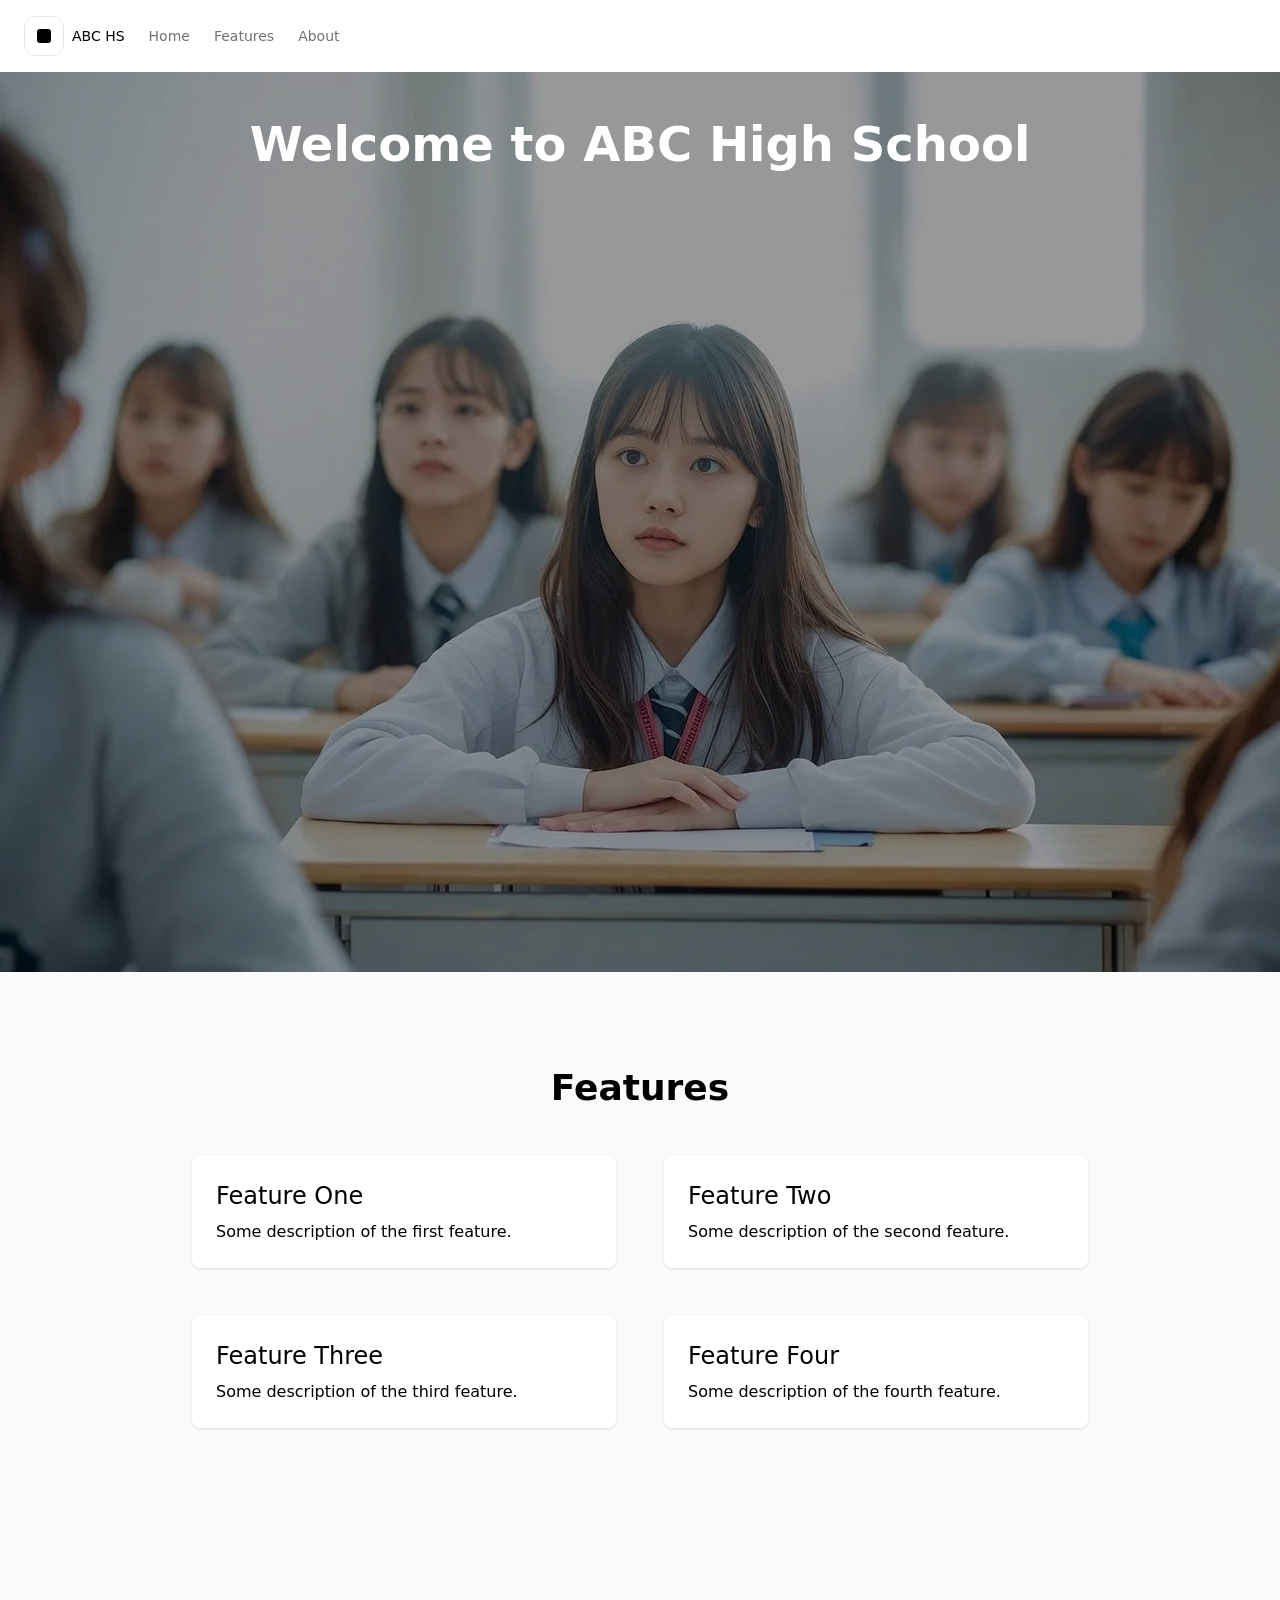
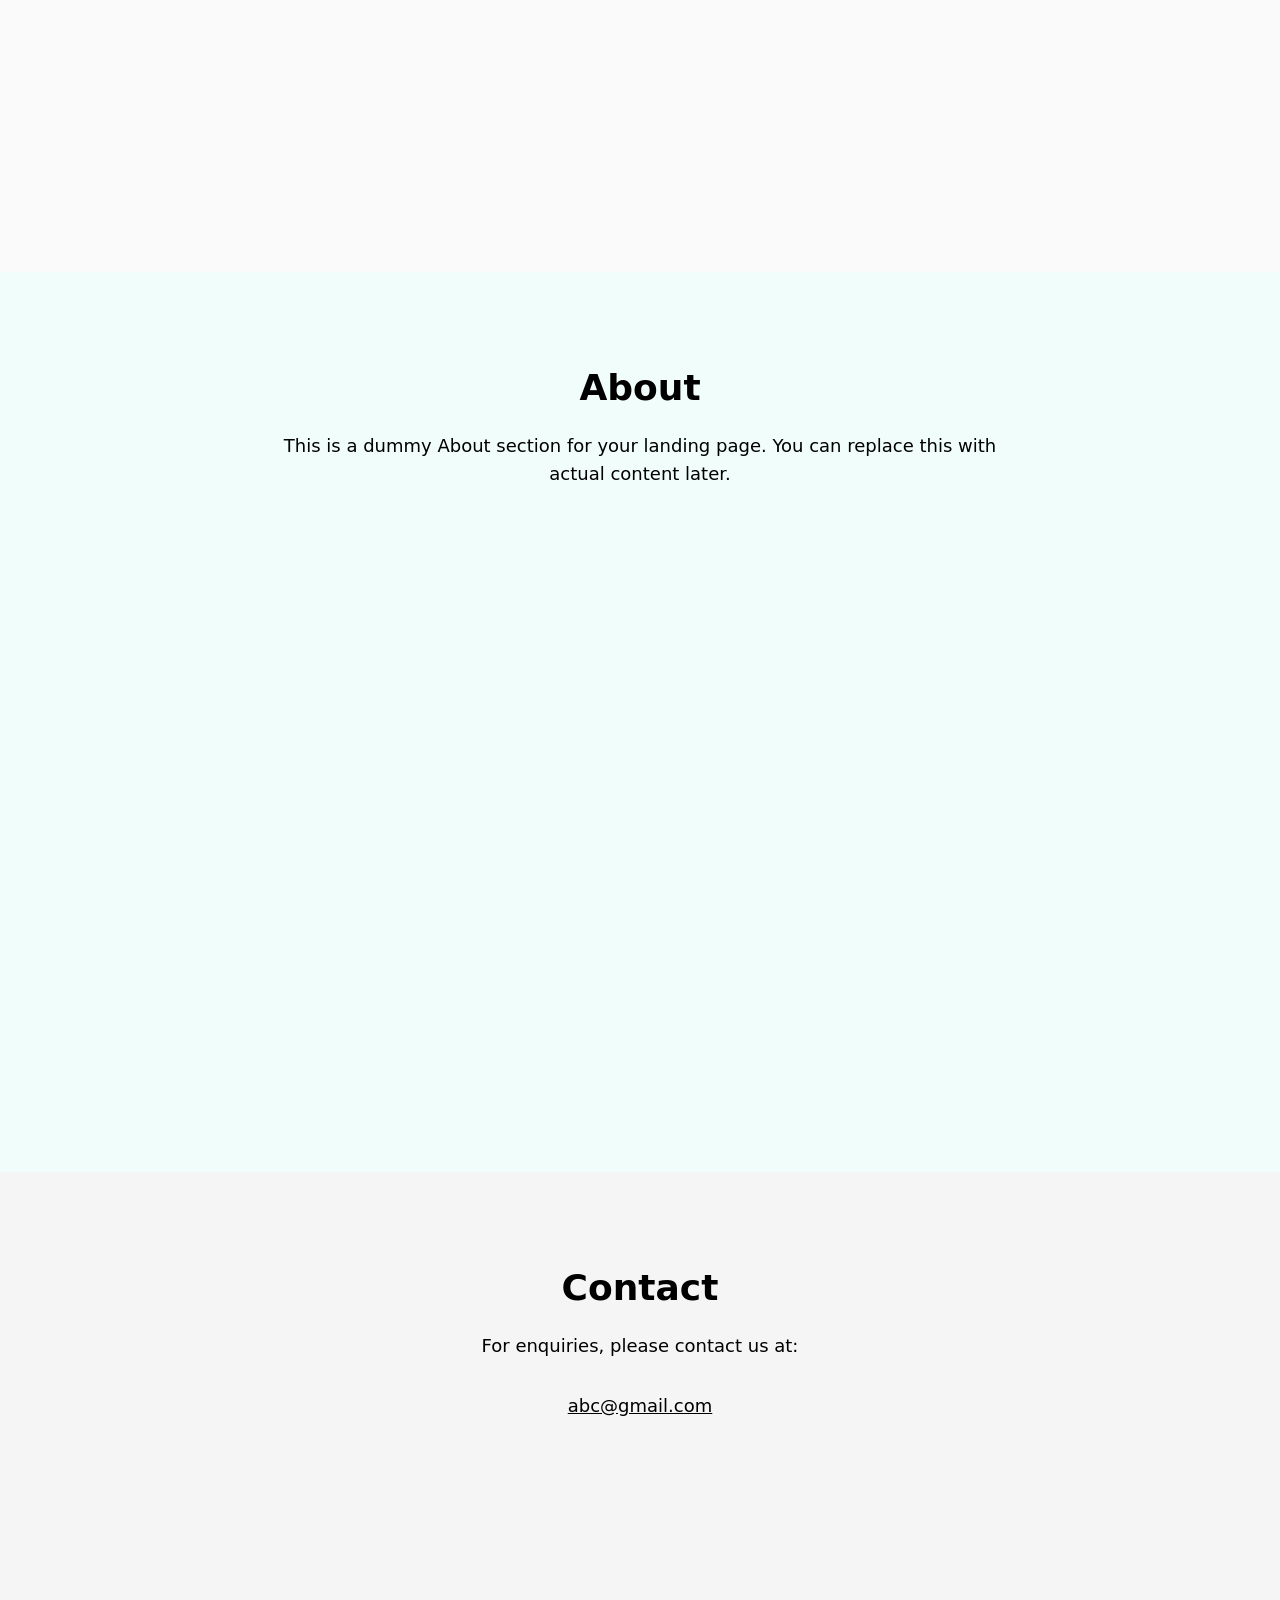
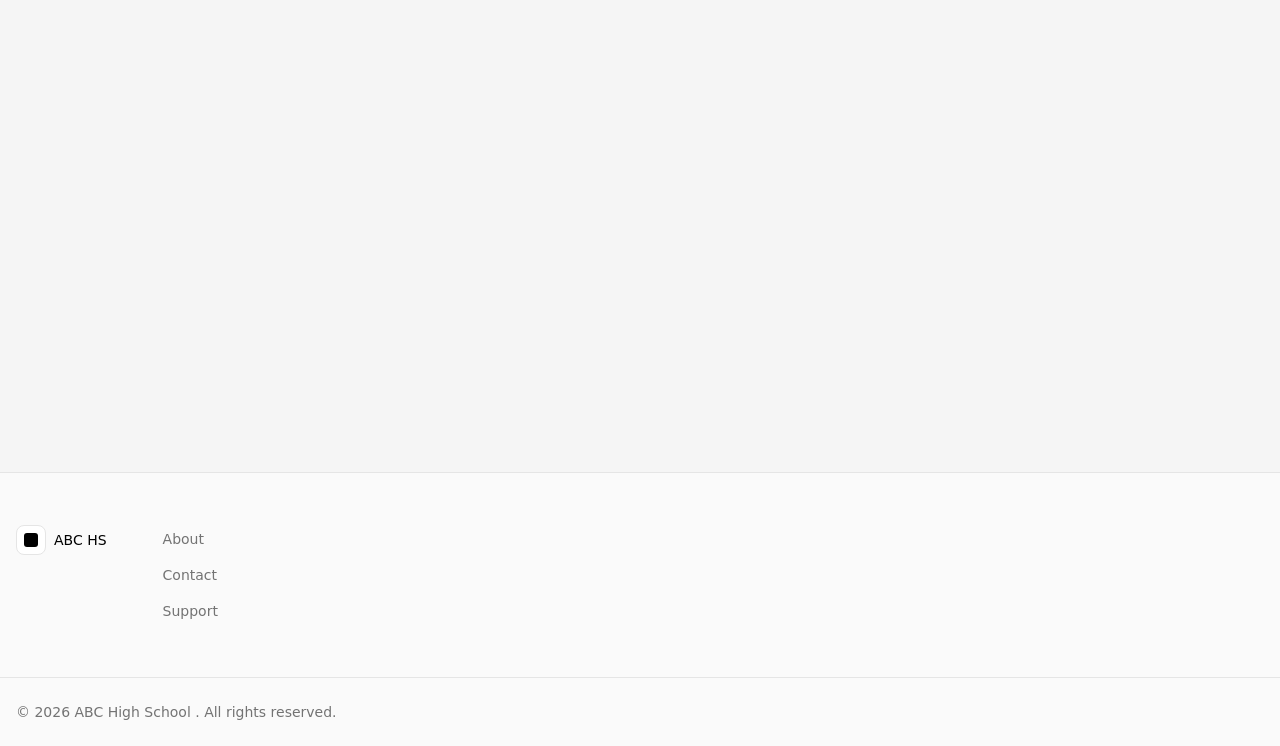
<file: index.html>
<!DOCTYPE html><html lang="en"> <head><meta charset="UTF-8"><meta name="viewport" content="width=device-width"><link rel="icon" href="/favicon.ico"><meta name="generator" content="Astro v5.17.3"><title>ABC HS</title><meta name="description" content="ABC High School, Puttaparthi, Andhra Pradesh."><meta property="og:type" content="website"><meta property="og:title" content="ABC HS"><meta property="og:description" content="ABC High School, Puttaparthi, Andhra Pradesh."><meta name="robots" content="index, follow"><link rel="stylesheet" href="/_astro/index.C6IvC5dJ.css"></head> <body class="bg-neutral-50 text-black selection:bg-teal-300 dark:bg-neutral-900 dark:text-white dark:selection:bg-pink-500 dark:selection:text-white font-sans"> <nav class="sticky top-0 z-40 flex items-center justify-between p-4 lg:px-6 bg-white dark:bg-black"> <div class="flex w-full items-center"> <div class="flex w-full md:w-1/3"> <a href="/" class="mr-2 flex w-full items-center justify-center md:w-auto lg:mr-6"> <div class="flex flex-none items-center justify-center border border-neutral-200 bg-white dark:border-neutral-700 dark:bg-black h-10 w-10 rounded-xl"> <svg xmlns="http://www.w3.org/2000/svg" aria-label="ABC HS logo" viewBox="0 0 32 32" class="h-4 w-4 fill-black dark:fill-white h-4 w-4"> <!-- Outer rounded square --> <rect x="2" y="2" width="28" height="28" rx="6"></rect> <!-- Diagonal cut / accent --> <path d="M10 22 L22 10" stroke="currentColor" stroke-width="3" stroke-linecap="round" fill="none"></path> </svg> </div> <div class="ml-2 flex-none text-sm font-medium uppercase md:hidden lg:block"> ABC HS </div> </a> <ul class="hidden gap-6 text-sm md:flex md:items-center"> <li> <a href="/" class="text-neutral-500 underline-offset-4 hover:text-black hover:underline dark:text-neutral-400 dark:hover:text-neutral-300"> Home </a> </li><li> <a href="/#features" class="text-neutral-500 underline-offset-4 hover:text-black hover:underline dark:text-neutral-400 dark:hover:text-neutral-300"> Features </a> </li><li> <a href="/#about" class="text-neutral-500 underline-offset-4 hover:text-black hover:underline dark:text-neutral-400 dark:hover:text-neutral-300"> About </a> </li> </ul> </div> </div> <div class="block flex-none md:hidden"> <style>astro-island,astro-slot,astro-static-slot{display:contents}</style><script>(()=>{var e=async t=>{await(await t())()};(self.Astro||(self.Astro={})).load=e;window.dispatchEvent(new Event("astro:load"));})();</script><script>(()=>{var A=Object.defineProperty;var g=(i,o,a)=>o in i?A(i,o,{enumerable:!0,configurable:!0,writable:!0,value:a}):i[o]=a;var d=(i,o,a)=>g(i,typeof o!="symbol"?o+"":o,a);{let i={0:t=>m(t),1:t=>a(t),2:t=>new RegExp(t),3:t=>new Date(t),4:t=>new Map(a(t)),5:t=>new Set(a(t)),6:t=>BigInt(t),7:t=>new URL(t),8:t=>new Uint8Array(t),9:t=>new Uint16Array(t),10:t=>new Uint32Array(t),11:t=>1/0*t},o=t=>{let[l,e]=t;return l in i?i[l](e):void 0},a=t=>t.map(o),m=t=>typeof t!="object"||t===null?t:Object.fromEntries(Object.entries(t).map(([l,e])=>[l,o(e)]));class y extends HTMLElement{constructor(){super(...arguments);d(this,"Component");d(this,"hydrator");d(this,"hydrate",async()=>{var b;if(!this.hydrator||!this.isConnected)return;let e=(b=this.parentElement)==null?void 0:b.closest("astro-island[ssr]");if(e){e.addEventListener("astro:hydrate",this.hydrate,{once:!0});return}let c=this.querySelectorAll("astro-slot"),n={},h=this.querySelectorAll("template[data-astro-template]");for(let r of h){let s=r.closest(this.tagName);s!=null&&s.isSameNode(this)&&(n[r.getAttribute("data-astro-template")||"default"]=r.innerHTML,r.remove())}for(let r of c){let s=r.closest(this.tagName);s!=null&&s.isSameNode(this)&&(n[r.getAttribute("name")||"default"]=r.innerHTML)}let p;try{p=this.hasAttribute("props")?m(JSON.parse(this.getAttribute("props"))):{}}catch(r){let s=this.getAttribute("component-url")||"<unknown>",v=this.getAttribute("component-export");throw v&&(s+=` (export ${v})`),console.error(`[hydrate] Error parsing props for component ${s}`,this.getAttribute("props"),r),r}let u;await this.hydrator(this)(this.Component,p,n,{client:this.getAttribute("client")}),this.removeAttribute("ssr"),this.dispatchEvent(new CustomEvent("astro:hydrate"))});d(this,"unmount",()=>{this.isConnected||this.dispatchEvent(new CustomEvent("astro:unmount"))})}disconnectedCallback(){document.removeEventListener("astro:after-swap",this.unmount),document.addEventListener("astro:after-swap",this.unmount,{once:!0})}connectedCallback(){if(!this.hasAttribute("await-children")||document.readyState==="interactive"||document.readyState==="complete")this.childrenConnectedCallback();else{let e=()=>{document.removeEventListener("DOMContentLoaded",e),c.disconnect(),this.childrenConnectedCallback()},c=new MutationObserver(()=>{var n;((n=this.lastChild)==null?void 0:n.nodeType)===Node.COMMENT_NODE&&this.lastChild.nodeValue==="astro:end"&&(this.lastChild.remove(),e())});c.observe(this,{childList:!0}),document.addEventListener("DOMContentLoaded",e)}}async childrenConnectedCallback(){let e=this.getAttribute("before-hydration-url");e&&await import(e),this.start()}async start(){let e=JSON.parse(this.getAttribute("opts")),c=this.getAttribute("client");if(Astro[c]===void 0){window.addEventListener(`astro:${c}`,()=>this.start(),{once:!0});return}try{await Astro[c](async()=>{let n=this.getAttribute("renderer-url"),[h,{default:p}]=await Promise.all([import(this.getAttribute("component-url")),n?import(n):()=>()=>{}]),u=this.getAttribute("component-export")||"default";if(!u.includes("."))this.Component=h[u];else{this.Component=h;for(let f of u.split("."))this.Component=this.Component[f]}return this.hydrator=p,this.hydrate},e,this)}catch(n){console.error(`[astro-island] Error hydrating ${this.getAttribute("component-url")}`,n)}}attributeChangedCallback(){this.hydrate()}}d(y,"observedAttributes",["props"]),customElements.get("astro-island")||customElements.define("astro-island",y)}})();</script><astro-island uid="1uaRKY" prefix="r3" component-url="/_astro/MobileMenu.oJ2wMWna.js" component-export="default" renderer-url="/_astro/client.DCn9jsa5.js" props="{&quot;menu&quot;:[1,[[0,{&quot;title&quot;:[0,&quot;Home&quot;],&quot;path&quot;:[0,&quot;/&quot;]}],[0,{&quot;title&quot;:[0,&quot;Features&quot;],&quot;path&quot;:[0,&quot;/#features&quot;]}],[0,{&quot;title&quot;:[0,&quot;About&quot;],&quot;path&quot;:[0,&quot;/#about&quot;]}]]]}" ssr client="load" opts="{&quot;name&quot;:&quot;MobileMenu&quot;,&quot;value&quot;:true}" await-children><button aria-label="Open mobile menu" class="flex h-11 w-11 items-center justify-center rounded-md border border-neutral-200 text-black transition-colors md:hidden dark:border-neutral-700 dark:text-white"><svg xmlns="http://www.w3.org/2000/svg" fill="none" viewBox="0 0 24 24" stroke-width="1.5" stroke="currentColor" aria-hidden="true" data-slot="icon" class="h-4"><path stroke-linecap="round" stroke-linejoin="round" d="M3.75 6.75h16.5M3.75 12h16.5m-16.5 5.25h16.5"></path></svg></button><!--astro:end--></astro-island> </div> </nav> <main>  <section id="hero" class="h-screen relative flex items-start justify-center pt-12 scroll-mt-16 text-white"> <!--
    Background image layer:
    - absolute removes it from flex layout
    - inset-0 makes it fill the hero section
    - object-cover preserves aspect ratio while filling
  --> <img src="/_astro/hero.CUXd_YW9_2qeR6c.webp" alt="Hero background" loading="eager" decoding="async" fetchpriority="auto" width="1280" height="962" class="absolute inset-0 h-full w-full object-cover"> <!--
    Dark overlay layer:
    - absolute removes it from flex layout
    - improves text readability over busy images
    - stacked above image due to DOM order
  --> <div class="absolute inset-0 bg-black/40"></div> <!--
    Hero heading:
    - the only element participating in Flexbox layout
    - positioned using flex alignment + padding (not absolute coords)
  --> <h1 class="relative text-5xl font-bold text-center">
Welcome to ABC High School </h1> </section> <section id="features" class="min-h-screen scroll-mt-16 py-24 px-6 bg-neutral-50 dark:bg-neutral-900"> <h2 class="text-4xl font-semibold mb-12 text-center">Features</h2> <div class="max-w-4xl mx-auto grid gap-12 md:grid-cols-2"> <div class="p-6 bg-white dark:bg-neutral-800 rounded-lg shadow"> <h3 class="text-2xl font-medium mb-2">Feature One</h3> <p>Some description of the first feature.</p> </div> <div class="p-6 bg-white dark:bg-neutral-800 rounded-lg shadow"> <h3 class="text-2xl font-medium mb-2">Feature Two</h3> <p>Some description of the second feature.</p> </div> <div class="p-6 bg-white dark:bg-neutral-800 rounded-lg shadow"> <h3 class="text-2xl font-medium mb-2">Feature Three</h3> <p>Some description of the third feature.</p> </div> <div class="p-6 bg-white dark:bg-neutral-800 rounded-lg shadow"> <h3 class="text-2xl font-medium mb-2">Feature Four</h3> <p>Some description of the fourth feature.</p> </div> </div> </section> <section id="about" class="min-h-screen scroll-mt-16 py-24 px-6 bg-teal-50 dark:bg-neutral-800"> <h2 class="text-4xl font-semibold mb-6 text-center">About</h2> <p class="max-w-3xl mx-auto text-center text-lg">
This is a dummy About section for your landing page. You can replace
    this with actual content later.
</p> </section> <section id="contact" class="min-h-screen scroll-mt-16 py-24 px-6 bg-neutral-100 dark:bg-neutral-900"> <h2 class="text-4xl font-semibold mb-6 text-center">Contact</h2> <p class="max-w-3xl mx-auto text-center text-lg mb-8">
For enquiries, please contact us at:
</p> <p class="text-center text-lg font-medium"> <a href="mailto:riyer02@gmail.com" class="underline hover:text-teal-600"> abc@gmail.com </a> </p> </section> <footer class="text-sm text-neutral-500 dark:text-neutral-400"> <div class="mx-auto flex w-full max-w-7xl flex-col gap-6 border-t border-neutral-200 px-6 py-12 text-sm md:flex-row md:gap-12 md:px-4 min-[1320px]:px-0 dark:border-neutral-700"> <div> <a class="flex items-center gap-2 text-black md:pt-1 dark:text-white" href="/"> <div class="flex flex-none items-center justify-center border border-neutral-200 bg-white dark:border-neutral-700 dark:bg-black h-7.5 w-7.5 rounded-lg"> <svg xmlns="http://www.w3.org/2000/svg" aria-label="ABC HS logo" viewBox="0 0 32 32" class="h-4 w-4 fill-black dark:fill-white h-2.5 w-2.5"> <!-- Outer rounded square --> <rect x="2" y="2" width="28" height="28" rx="6"></rect> <!-- Diagonal cut / accent --> <path d="M10 22 L22 10" stroke="currentColor" stroke-width="3" stroke-linecap="round" fill="none"></path> </svg> </div> <span class="uppercase">ABC HS</span> </a> </div> <nav> <ul> <li> <a href="/#about" class="block p-2 text-lg underline-offset-4 hover:text-black hover:underline md:inline-block md:text-sm dark:hover:text-neutral-300"> About </a> </li><li> <a href="/#contact" class="block p-2 text-lg underline-offset-4 hover:text-black hover:underline md:inline-block md:text-sm dark:hover:text-neutral-300"> Contact </a> </li><li> <a href="/support/" class="block p-2 text-lg underline-offset-4 hover:text-black hover:underline md:inline-block md:text-sm dark:hover:text-neutral-300"> Support </a> </li> </ul> </nav> </div> <div class="border-t border-neutral-200 py-6 text-sm dark:border-neutral-700"> <div class="mx-auto flex w-full max-w-7xl flex-col items-center gap-1 px-4 md:flex-row md:gap-0 md:px-4 min-[1320px]:px-0"> <p>
&copy; 2026 ABC High School . 
All rights reserved.
</p> </div> </div> </footer>  </main> <script>(()=>{var l=(n,t)=>{let i=async()=>{await(await n())()},e=typeof t.value=="object"?t.value:void 0,s={timeout:e==null?void 0:e.timeout};"requestIdleCallback"in window?window.requestIdleCallback(i,s):setTimeout(i,s.timeout||200)};(self.Astro||(self.Astro={})).idle=l;window.dispatchEvent(new Event("astro:idle"));})();</script><astro-island uid="U2S2W" prefix="r2" component-url="/_astro/ScrollToTop.BOS4M0Oz.js" component-export="default" renderer-url="/_astro/client.DCn9jsa5.js" props="{}" ssr client="idle" opts="{&quot;name&quot;:&quot;ScrollToTop&quot;,&quot;value&quot;:true}"></astro-island> </body></html>
</file>
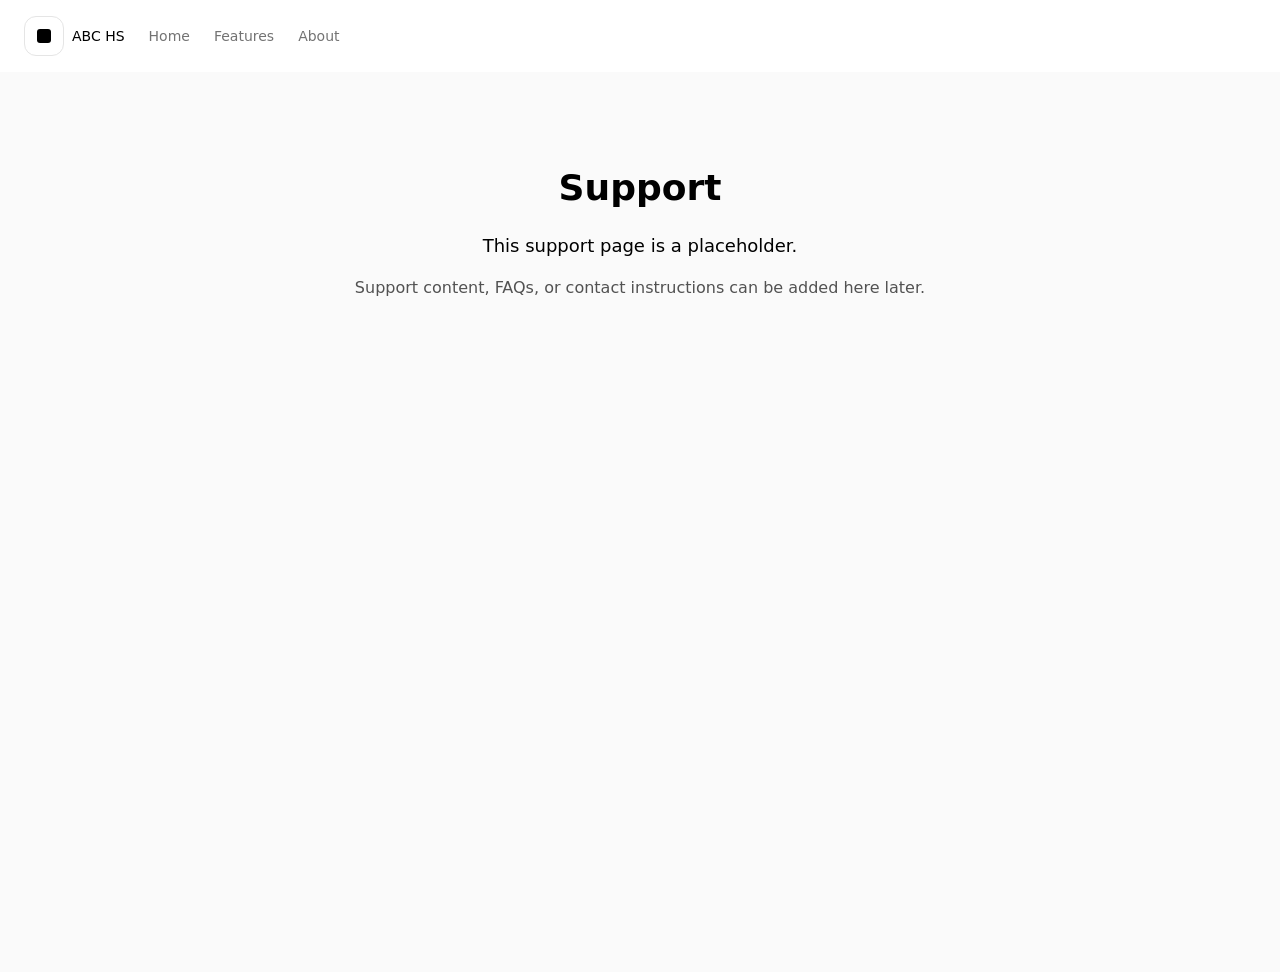
<file: support/index.html>
<!DOCTYPE html><html lang="en"> <head><meta charset="UTF-8"><meta name="viewport" content="width=device-width"><link rel="icon" href="/favicon.ico"><meta name="generator" content="Astro v5.17.3"><title>Support</title><meta name="description" content="Support information"><meta property="og:type" content="website"><meta property="og:title" content="Support"><meta property="og:description" content="Support information"><meta name="robots" content="index, follow"><link rel="stylesheet" href="/_astro/index.C6IvC5dJ.css"></head> <body class="bg-neutral-50 text-black selection:bg-teal-300 dark:bg-neutral-900 dark:text-white dark:selection:bg-pink-500 dark:selection:text-white font-sans"> <nav class="sticky top-0 z-40 flex items-center justify-between p-4 lg:px-6 bg-white dark:bg-black"> <div class="flex w-full items-center"> <div class="flex w-full md:w-1/3"> <a href="/" class="mr-2 flex w-full items-center justify-center md:w-auto lg:mr-6"> <div class="flex flex-none items-center justify-center border border-neutral-200 bg-white dark:border-neutral-700 dark:bg-black h-10 w-10 rounded-xl"> <svg xmlns="http://www.w3.org/2000/svg" aria-label="ABC HS logo" viewBox="0 0 32 32" class="h-4 w-4 fill-black dark:fill-white h-4 w-4"> <!-- Outer rounded square --> <rect x="2" y="2" width="28" height="28" rx="6"></rect> <!-- Diagonal cut / accent --> <path d="M10 22 L22 10" stroke="currentColor" stroke-width="3" stroke-linecap="round" fill="none"></path> </svg> </div> <div class="ml-2 flex-none text-sm font-medium uppercase md:hidden lg:block"> ABC HS </div> </a> <ul class="hidden gap-6 text-sm md:flex md:items-center"> <li> <a href="/" class="text-neutral-500 underline-offset-4 hover:text-black hover:underline dark:text-neutral-400 dark:hover:text-neutral-300"> Home </a> </li><li> <a href="/#features" class="text-neutral-500 underline-offset-4 hover:text-black hover:underline dark:text-neutral-400 dark:hover:text-neutral-300"> Features </a> </li><li> <a href="/#about" class="text-neutral-500 underline-offset-4 hover:text-black hover:underline dark:text-neutral-400 dark:hover:text-neutral-300"> About </a> </li> </ul> </div> </div> <div class="block flex-none md:hidden"> <style>astro-island,astro-slot,astro-static-slot{display:contents}</style><script>(()=>{var e=async t=>{await(await t())()};(self.Astro||(self.Astro={})).load=e;window.dispatchEvent(new Event("astro:load"));})();</script><script>(()=>{var A=Object.defineProperty;var g=(i,o,a)=>o in i?A(i,o,{enumerable:!0,configurable:!0,writable:!0,value:a}):i[o]=a;var d=(i,o,a)=>g(i,typeof o!="symbol"?o+"":o,a);{let i={0:t=>m(t),1:t=>a(t),2:t=>new RegExp(t),3:t=>new Date(t),4:t=>new Map(a(t)),5:t=>new Set(a(t)),6:t=>BigInt(t),7:t=>new URL(t),8:t=>new Uint8Array(t),9:t=>new Uint16Array(t),10:t=>new Uint32Array(t),11:t=>1/0*t},o=t=>{let[l,e]=t;return l in i?i[l](e):void 0},a=t=>t.map(o),m=t=>typeof t!="object"||t===null?t:Object.fromEntries(Object.entries(t).map(([l,e])=>[l,o(e)]));class y extends HTMLElement{constructor(){super(...arguments);d(this,"Component");d(this,"hydrator");d(this,"hydrate",async()=>{var b;if(!this.hydrator||!this.isConnected)return;let e=(b=this.parentElement)==null?void 0:b.closest("astro-island[ssr]");if(e){e.addEventListener("astro:hydrate",this.hydrate,{once:!0});return}let c=this.querySelectorAll("astro-slot"),n={},h=this.querySelectorAll("template[data-astro-template]");for(let r of h){let s=r.closest(this.tagName);s!=null&&s.isSameNode(this)&&(n[r.getAttribute("data-astro-template")||"default"]=r.innerHTML,r.remove())}for(let r of c){let s=r.closest(this.tagName);s!=null&&s.isSameNode(this)&&(n[r.getAttribute("name")||"default"]=r.innerHTML)}let p;try{p=this.hasAttribute("props")?m(JSON.parse(this.getAttribute("props"))):{}}catch(r){let s=this.getAttribute("component-url")||"<unknown>",v=this.getAttribute("component-export");throw v&&(s+=` (export ${v})`),console.error(`[hydrate] Error parsing props for component ${s}`,this.getAttribute("props"),r),r}let u;await this.hydrator(this)(this.Component,p,n,{client:this.getAttribute("client")}),this.removeAttribute("ssr"),this.dispatchEvent(new CustomEvent("astro:hydrate"))});d(this,"unmount",()=>{this.isConnected||this.dispatchEvent(new CustomEvent("astro:unmount"))})}disconnectedCallback(){document.removeEventListener("astro:after-swap",this.unmount),document.addEventListener("astro:after-swap",this.unmount,{once:!0})}connectedCallback(){if(!this.hasAttribute("await-children")||document.readyState==="interactive"||document.readyState==="complete")this.childrenConnectedCallback();else{let e=()=>{document.removeEventListener("DOMContentLoaded",e),c.disconnect(),this.childrenConnectedCallback()},c=new MutationObserver(()=>{var n;((n=this.lastChild)==null?void 0:n.nodeType)===Node.COMMENT_NODE&&this.lastChild.nodeValue==="astro:end"&&(this.lastChild.remove(),e())});c.observe(this,{childList:!0}),document.addEventListener("DOMContentLoaded",e)}}async childrenConnectedCallback(){let e=this.getAttribute("before-hydration-url");e&&await import(e),this.start()}async start(){let e=JSON.parse(this.getAttribute("opts")),c=this.getAttribute("client");if(Astro[c]===void 0){window.addEventListener(`astro:${c}`,()=>this.start(),{once:!0});return}try{await Astro[c](async()=>{let n=this.getAttribute("renderer-url"),[h,{default:p}]=await Promise.all([import(this.getAttribute("component-url")),n?import(n):()=>()=>{}]),u=this.getAttribute("component-export")||"default";if(!u.includes("."))this.Component=h[u];else{this.Component=h;for(let f of u.split("."))this.Component=this.Component[f]}return this.hydrator=p,this.hydrate},e,this)}catch(n){console.error(`[astro-island] Error hydrating ${this.getAttribute("component-url")}`,n)}}attributeChangedCallback(){this.hydrate()}}d(y,"observedAttributes",["props"]),customElements.get("astro-island")||customElements.define("astro-island",y)}})();</script><astro-island uid="1uaRKY" prefix="r3" component-url="/_astro/MobileMenu.oJ2wMWna.js" component-export="default" renderer-url="/_astro/client.DCn9jsa5.js" props="{&quot;menu&quot;:[1,[[0,{&quot;title&quot;:[0,&quot;Home&quot;],&quot;path&quot;:[0,&quot;/&quot;]}],[0,{&quot;title&quot;:[0,&quot;Features&quot;],&quot;path&quot;:[0,&quot;/#features&quot;]}],[0,{&quot;title&quot;:[0,&quot;About&quot;],&quot;path&quot;:[0,&quot;/#about&quot;]}]]]}" ssr client="load" opts="{&quot;name&quot;:&quot;MobileMenu&quot;,&quot;value&quot;:true}" await-children><button aria-label="Open mobile menu" class="flex h-11 w-11 items-center justify-center rounded-md border border-neutral-200 text-black transition-colors md:hidden dark:border-neutral-700 dark:text-white"><svg xmlns="http://www.w3.org/2000/svg" fill="none" viewBox="0 0 24 24" stroke-width="1.5" stroke="currentColor" aria-hidden="true" data-slot="icon" class="h-4"><path stroke-linecap="round" stroke-linejoin="round" d="M3.75 6.75h16.5M3.75 12h16.5m-16.5 5.25h16.5"></path></svg></button><!--astro:end--></astro-island> </div> </nav> <main>  <main class="min-h-screen px-6 py-24 bg-neutral-50 dark:bg-neutral-900"> <div class="max-w-3xl mx-auto text-center"> <h1 class="text-4xl font-semibold mb-6">Support</h1> <p class="text-lg mb-4">This support page is a placeholder.</p> <p class="text-neutral-600 dark:text-neutral-400">
Support content, FAQs, or contact instructions can be added here
        later.
</p> </div> </main>  </main> <script>(()=>{var l=(n,t)=>{let i=async()=>{await(await n())()},e=typeof t.value=="object"?t.value:void 0,s={timeout:e==null?void 0:e.timeout};"requestIdleCallback"in window?window.requestIdleCallback(i,s):setTimeout(i,s.timeout||200)};(self.Astro||(self.Astro={})).idle=l;window.dispatchEvent(new Event("astro:idle"));})();</script><astro-island uid="U2S2W" prefix="r2" component-url="/_astro/ScrollToTop.BOS4M0Oz.js" component-export="default" renderer-url="/_astro/client.DCn9jsa5.js" props="{}" ssr client="idle" opts="{&quot;name&quot;:&quot;ScrollToTop&quot;,&quot;value&quot;:true}"></astro-island> </body></html>
</file>
<file: _astro/index.C6IvC5dJ.css>
/*! tailwindcss v4.2.0 | MIT License | https://tailwindcss.com */@layer properties{@supports (((-webkit-hyphens:none)) and (not (margin-trim:inline))) or ((-moz-orient:inline) and (not (color:rgb(from red r g b)))){*,:before,:after,::backdrop{--tw-translate-x:0;--tw-translate-y:0;--tw-translate-z:0;--tw-border-style:solid;--tw-font-weight:initial;--tw-shadow:0 0 #0000;--tw-shadow-color:initial;--tw-shadow-alpha:100%;--tw-inset-shadow:0 0 #0000;--tw-inset-shadow-color:initial;--tw-inset-shadow-alpha:100%;--tw-ring-color:initial;--tw-ring-shadow:0 0 #0000;--tw-inset-ring-color:initial;--tw-inset-ring-shadow:0 0 #0000;--tw-ring-inset:initial;--tw-ring-offset-width:0px;--tw-ring-offset-color:#fff;--tw-ring-offset-shadow:0 0 #0000;--tw-backdrop-blur:initial;--tw-backdrop-brightness:initial;--tw-backdrop-contrast:initial;--tw-backdrop-grayscale:initial;--tw-backdrop-hue-rotate:initial;--tw-backdrop-invert:initial;--tw-backdrop-opacity:initial;--tw-backdrop-saturate:initial;--tw-backdrop-sepia:initial;--tw-duration:initial;--tw-ease:initial;--tw-scale-x:1;--tw-scale-y:1;--tw-scale-z:1}}}@layer theme{:root,:host{--font-sans:ui-sans-serif, system-ui, sans-serif, "Apple Color Emoji", "Segoe UI Emoji", "Segoe UI Symbol", "Noto Color Emoji";--font-mono:ui-monospace, SFMono-Regular, Menlo, Monaco, Consolas, "Liberation Mono", "Courier New", monospace;--color-teal-50:oklch(98.4% .014 180.72);--color-teal-300:oklch(85.5% .138 181.071);--color-teal-600:oklch(60% .118 184.704);--color-pink-500:oklch(65.6% .241 354.308);--color-gray-200:oklch(92.8% .006 264.531);--color-neutral-50:oklch(98.5% 0 0);--color-neutral-100:oklch(97% 0 0);--color-neutral-200:oklch(92.2% 0 0);--color-neutral-300:oklch(87% 0 0);--color-neutral-400:oklch(70.8% 0 0);--color-neutral-500:oklch(55.6% 0 0);--color-neutral-600:oklch(43.9% 0 0);--color-neutral-700:oklch(37.1% 0 0);--color-neutral-800:oklch(26.9% 0 0);--color-neutral-900:oklch(20.5% 0 0);--color-black:#000;--color-white:#fff;--spacing:.25rem;--container-xs:20rem;--container-3xl:48rem;--container-4xl:56rem;--container-7xl:80rem;--text-sm:.875rem;--text-sm--line-height:calc(1.25 / .875);--text-lg:1.125rem;--text-lg--line-height:calc(1.75 / 1.125);--text-xl:1.25rem;--text-xl--line-height:calc(1.75 / 1.25);--text-2xl:1.5rem;--text-2xl--line-height:calc(2 / 1.5);--text-4xl:2.25rem;--text-4xl--line-height:calc(2.5 / 2.25);--text-5xl:3rem;--text-5xl--line-height:1;--font-weight-medium:500;--font-weight-semibold:600;--font-weight-bold:700;--radius-md:.375rem;--radius-lg:.5rem;--radius-xl:.75rem;--ease-out:cubic-bezier(0, 0, .2, 1);--ease-in-out:cubic-bezier(.4, 0, .2, 1);--default-transition-duration:.15s;--default-transition-timing-function:cubic-bezier(.4, 0, .2, 1);--default-font-family:var(--font-sans);--default-mono-font-family:var(--font-mono)}}@layer base{*,:after,:before,::backdrop{box-sizing:border-box;border:0 solid;margin:0;padding:0}::file-selector-button{box-sizing:border-box;border:0 solid;margin:0;padding:0}html,:host{-webkit-text-size-adjust:100%;tab-size:4;line-height:1.5;font-family:var(--default-font-family,ui-sans-serif, system-ui, sans-serif, "Apple Color Emoji", "Segoe UI Emoji", "Segoe UI Symbol", "Noto Color Emoji");font-feature-settings:var(--default-font-feature-settings,normal);font-variation-settings:var(--default-font-variation-settings,normal);-webkit-tap-highlight-color:transparent}hr{height:0;color:inherit;border-top-width:1px}abbr:where([title]){-webkit-text-decoration:underline dotted;text-decoration:underline dotted}h1,h2,h3,h4,h5,h6{font-size:inherit;font-weight:inherit}a{color:inherit;-webkit-text-decoration:inherit;text-decoration:inherit}b,strong{font-weight:bolder}code,kbd,samp,pre{font-family:var(--default-mono-font-family,ui-monospace, SFMono-Regular, Menlo, Monaco, Consolas, "Liberation Mono", "Courier New", monospace);font-feature-settings:var(--default-mono-font-feature-settings,normal);font-variation-settings:var(--default-mono-font-variation-settings,normal);font-size:1em}small{font-size:80%}sub,sup{vertical-align:baseline;font-size:75%;line-height:0;position:relative}sub{bottom:-.25em}sup{top:-.5em}table{text-indent:0;border-color:inherit;border-collapse:collapse}:-moz-focusring{outline:auto}progress{vertical-align:baseline}summary{display:list-item}ol,ul,menu{list-style:none}img,svg,video,canvas,audio,iframe,embed,object{vertical-align:middle;display:block}img,video{max-width:100%;height:auto}button,input,select,optgroup,textarea{font:inherit;font-feature-settings:inherit;font-variation-settings:inherit;letter-spacing:inherit;color:inherit;opacity:1;background-color:#0000;border-radius:0}::file-selector-button{font:inherit;font-feature-settings:inherit;font-variation-settings:inherit;letter-spacing:inherit;color:inherit;opacity:1;background-color:#0000;border-radius:0}:where(select:is([multiple],[size])) optgroup{font-weight:bolder}:where(select:is([multiple],[size])) optgroup option{padding-inline-start:20px}::file-selector-button{margin-inline-end:4px}::placeholder{opacity:1}@supports (not ((-webkit-appearance:-apple-pay-button))) or (contain-intrinsic-size:1px){::placeholder{color:currentColor}@supports (color:color-mix(in lab,red,red)){::placeholder{color:color-mix(in oklab,currentcolor 50%,transparent)}}}textarea{resize:vertical}::-webkit-search-decoration{-webkit-appearance:none}::-webkit-date-and-time-value{min-height:1lh;text-align:inherit}::-webkit-datetime-edit{display:inline-flex}::-webkit-datetime-edit-fields-wrapper{padding:0}::-webkit-datetime-edit{padding-block:0}::-webkit-datetime-edit-year-field{padding-block:0}::-webkit-datetime-edit-month-field{padding-block:0}::-webkit-datetime-edit-day-field{padding-block:0}::-webkit-datetime-edit-hour-field{padding-block:0}::-webkit-datetime-edit-minute-field{padding-block:0}::-webkit-datetime-edit-second-field{padding-block:0}::-webkit-datetime-edit-millisecond-field{padding-block:0}::-webkit-datetime-edit-meridiem-field{padding-block:0}::-webkit-calendar-picker-indicator{line-height:1}:-moz-ui-invalid{box-shadow:none}button,input:where([type=button],[type=reset],[type=submit]){appearance:button}::file-selector-button{appearance:button}::-webkit-inner-spin-button{height:auto}::-webkit-outer-spin-button{height:auto}[hidden]:where(:not([hidden=until-found])){display:none!important}*,:after,:before,::backdrop{border-color:var(--color-gray-200,currentColor)}::file-selector-button{border-color:var(--color-gray-200,currentColor)}}@layer components;@layer utilities{.absolute{position:absolute}.fixed{position:fixed}.relative{position:relative}.static{position:static}.sticky{position:sticky}.inset-0{inset:calc(var(--spacing) * 0)}.top-0{top:calc(var(--spacing) * 0)}.right-0{right:calc(var(--spacing) * 0)}.right-6{right:calc(var(--spacing) * 6)}.bottom-6{bottom:calc(var(--spacing) * 6)}.z-40{z-index:40}.z-50{z-index:50}.mx-auto{margin-inline:auto}.mr-2{margin-right:calc(var(--spacing) * 2)}.mb-2{margin-bottom:calc(var(--spacing) * 2)}.mb-4{margin-bottom:calc(var(--spacing) * 4)}.mb-6{margin-bottom:calc(var(--spacing) * 6)}.mb-8{margin-bottom:calc(var(--spacing) * 8)}.mb-12{margin-bottom:calc(var(--spacing) * 12)}.ml-2{margin-left:calc(var(--spacing) * 2)}.block{display:block}.flex{display:flex}.grid{display:grid}.hidden{display:none}.h-2\.5{height:calc(var(--spacing) * 2.5)}.h-4{height:calc(var(--spacing) * 4)}.h-6{height:calc(var(--spacing) * 6)}.h-7\.5{height:calc(var(--spacing) * 7.5)}.h-10{height:calc(var(--spacing) * 10)}.h-11{height:calc(var(--spacing) * 11)}.h-full{height:100%}.h-screen{height:100vh}.min-h-screen{min-height:100vh}.w-2\.5{width:calc(var(--spacing) * 2.5)}.w-2\/3{width:66.6667%}.w-4{width:calc(var(--spacing) * 4)}.w-6{width:calc(var(--spacing) * 6)}.w-7\.5{width:calc(var(--spacing) * 7.5)}.w-10{width:calc(var(--spacing) * 10)}.w-11{width:calc(var(--spacing) * 11)}.w-full{width:100%}.max-w-3xl{max-width:var(--container-3xl)}.max-w-4xl{max-width:var(--container-4xl)}.max-w-7xl{max-width:var(--container-7xl)}.max-w-xs{max-width:var(--container-xs)}.flex-none{flex:none}.translate-x-0{--tw-translate-x:calc(var(--spacing) * 0);translate:var(--tw-translate-x) var(--tw-translate-y)}.translate-x-full{--tw-translate-x:100%;translate:var(--tw-translate-x) var(--tw-translate-y)}.cursor-pointer{cursor:pointer}.resize{resize:both}.scroll-mt-16{scroll-margin-top:calc(var(--spacing) * 16)}.flex-col{flex-direction:column}.items-center{align-items:center}.items-start{align-items:flex-start}.justify-between{justify-content:space-between}.justify-center{justify-content:center}.gap-1{gap:calc(var(--spacing) * 1)}.gap-2{gap:calc(var(--spacing) * 2)}.gap-6{gap:calc(var(--spacing) * 6)}.gap-12{gap:calc(var(--spacing) * 12)}.rounded{border-radius:.25rem}.rounded-lg{border-radius:var(--radius-lg)}.rounded-md{border-radius:var(--radius-md)}.rounded-xl{border-radius:var(--radius-xl)}.border{border-style:var(--tw-border-style);border-width:1px}.border-t{border-top-style:var(--tw-border-style);border-top-width:1px}.border-neutral-200{border-color:var(--color-neutral-200)}.bg-black\/30{background-color:#0000004d}@supports (color:color-mix(in lab,red,red)){.bg-black\/30{background-color:color-mix(in oklab,var(--color-black) 30%,transparent)}}.bg-black\/40{background-color:#0006}@supports (color:color-mix(in lab,red,red)){.bg-black\/40{background-color:color-mix(in oklab,var(--color-black) 40%,transparent)}}.bg-neutral-50{background-color:var(--color-neutral-50)}.bg-neutral-100{background-color:var(--color-neutral-100)}.bg-neutral-300\/80{background-color:#d4d4d4cc}@supports (color:color-mix(in lab,red,red)){.bg-neutral-300\/80{background-color:color-mix(in oklab,var(--color-neutral-300) 80%,transparent)}}.bg-teal-50{background-color:var(--color-teal-50)}.bg-white{background-color:var(--color-white)}.fill-black{fill:var(--color-black)}.object-cover{object-fit:cover}.p-2{padding:calc(var(--spacing) * 2)}.p-3{padding:calc(var(--spacing) * 3)}.p-4{padding:calc(var(--spacing) * 4)}.p-6{padding:calc(var(--spacing) * 6)}.px-4{padding-inline:calc(var(--spacing) * 4)}.px-6{padding-inline:calc(var(--spacing) * 6)}.py-2{padding-block:calc(var(--spacing) * 2)}.py-6{padding-block:calc(var(--spacing) * 6)}.py-12{padding-block:calc(var(--spacing) * 12)}.py-24{padding-block:calc(var(--spacing) * 24)}.pt-12{padding-top:calc(var(--spacing) * 12)}.pb-6{padding-bottom:calc(var(--spacing) * 6)}.text-center{text-align:center}.font-sans{font-family:var(--font-sans)}.text-2xl{font-size:var(--text-2xl);line-height:var(--tw-leading,var(--text-2xl--line-height))}.text-4xl{font-size:var(--text-4xl);line-height:var(--tw-leading,var(--text-4xl--line-height))}.text-5xl{font-size:var(--text-5xl);line-height:var(--tw-leading,var(--text-5xl--line-height))}.text-lg{font-size:var(--text-lg);line-height:var(--tw-leading,var(--text-lg--line-height))}.text-sm{font-size:var(--text-sm);line-height:var(--tw-leading,var(--text-sm--line-height))}.text-xl{font-size:var(--text-xl);line-height:var(--tw-leading,var(--text-xl--line-height))}.font-bold{--tw-font-weight:var(--font-weight-bold);font-weight:var(--font-weight-bold)}.font-medium{--tw-font-weight:var(--font-weight-medium);font-weight:var(--font-weight-medium)}.font-semibold{--tw-font-weight:var(--font-weight-semibold);font-weight:var(--font-weight-semibold)}.text-black{color:var(--color-black)}.text-neutral-500{color:var(--color-neutral-500)}.text-neutral-600{color:var(--color-neutral-600)}.text-neutral-700{color:var(--color-neutral-700)}.text-white{color:var(--color-white)}.uppercase{text-transform:uppercase}.underline{text-decoration-line:underline}.underline-offset-4{text-underline-offset:4px}.opacity-0{opacity:0}.opacity-100{opacity:1}.shadow{--tw-shadow:0 1px 3px 0 var(--tw-shadow-color,#0000001a), 0 1px 2px -1px var(--tw-shadow-color,#0000001a);box-shadow:var(--tw-inset-shadow),var(--tw-inset-ring-shadow),var(--tw-ring-offset-shadow),var(--tw-ring-shadow),var(--tw-shadow)}.shadow-md{--tw-shadow:0 4px 6px -1px var(--tw-shadow-color,#0000001a), 0 2px 4px -2px var(--tw-shadow-color,#0000001a);box-shadow:var(--tw-inset-shadow),var(--tw-inset-ring-shadow),var(--tw-ring-offset-shadow),var(--tw-ring-shadow),var(--tw-shadow)}.shadow-xl{--tw-shadow:0 20px 25px -5px var(--tw-shadow-color,#0000001a), 0 8px 10px -6px var(--tw-shadow-color,#0000001a);box-shadow:var(--tw-inset-shadow),var(--tw-inset-ring-shadow),var(--tw-ring-offset-shadow),var(--tw-ring-shadow),var(--tw-shadow)}.backdrop-blur{--tw-backdrop-blur:blur(8px);-webkit-backdrop-filter:var(--tw-backdrop-blur,) var(--tw-backdrop-brightness,) var(--tw-backdrop-contrast,) var(--tw-backdrop-grayscale,) var(--tw-backdrop-hue-rotate,) var(--tw-backdrop-invert,) var(--tw-backdrop-opacity,) var(--tw-backdrop-saturate,) var(--tw-backdrop-sepia,);backdrop-filter:var(--tw-backdrop-blur,) var(--tw-backdrop-brightness,) var(--tw-backdrop-contrast,) var(--tw-backdrop-grayscale,) var(--tw-backdrop-hue-rotate,) var(--tw-backdrop-invert,) var(--tw-backdrop-opacity,) var(--tw-backdrop-saturate,) var(--tw-backdrop-sepia,)}.backdrop-blur-\[\.5px\]{--tw-backdrop-blur:blur(.5px);-webkit-backdrop-filter:var(--tw-backdrop-blur,) var(--tw-backdrop-brightness,) var(--tw-backdrop-contrast,) var(--tw-backdrop-grayscale,) var(--tw-backdrop-hue-rotate,) var(--tw-backdrop-invert,) var(--tw-backdrop-opacity,) var(--tw-backdrop-saturate,) var(--tw-backdrop-sepia,);backdrop-filter:var(--tw-backdrop-blur,) var(--tw-backdrop-brightness,) var(--tw-backdrop-contrast,) var(--tw-backdrop-grayscale,) var(--tw-backdrop-hue-rotate,) var(--tw-backdrop-invert,) var(--tw-backdrop-opacity,) var(--tw-backdrop-saturate,) var(--tw-backdrop-sepia,)}.backdrop-blur-none{--tw-backdrop-blur: ;-webkit-backdrop-filter:var(--tw-backdrop-blur,) var(--tw-backdrop-brightness,) var(--tw-backdrop-contrast,) var(--tw-backdrop-grayscale,) var(--tw-backdrop-hue-rotate,) var(--tw-backdrop-invert,) var(--tw-backdrop-opacity,) var(--tw-backdrop-saturate,) var(--tw-backdrop-sepia,);backdrop-filter:var(--tw-backdrop-blur,) var(--tw-backdrop-brightness,) var(--tw-backdrop-contrast,) var(--tw-backdrop-grayscale,) var(--tw-backdrop-hue-rotate,) var(--tw-backdrop-invert,) var(--tw-backdrop-opacity,) var(--tw-backdrop-saturate,) var(--tw-backdrop-sepia,)}.transition-all{transition-property:all;transition-timing-function:var(--tw-ease,var(--default-transition-timing-function));transition-duration:var(--tw-duration,var(--default-transition-duration))}.transition-colors{transition-property:color,background-color,border-color,outline-color,text-decoration-color,fill,stroke,--tw-gradient-from,--tw-gradient-via,--tw-gradient-to;transition-timing-function:var(--tw-ease,var(--default-transition-timing-function));transition-duration:var(--tw-duration,var(--default-transition-duration))}.duration-200{--tw-duration:.2s;transition-duration:.2s}.duration-300{--tw-duration:.3s;transition-duration:.3s}.ease-in-out{--tw-ease:var(--ease-in-out);transition-timing-function:var(--ease-in-out)}.ease-out{--tw-ease:var(--ease-out);transition-timing-function:var(--ease-out)}.selection\:bg-teal-300 ::selection{background-color:var(--color-teal-300)}.selection\:bg-teal-300::selection{background-color:var(--color-teal-300)}@media(hover:hover){.hover\:scale-105:hover{--tw-scale-x:105%;--tw-scale-y:105%;--tw-scale-z:105%;scale:var(--tw-scale-x) var(--tw-scale-y)}.hover\:bg-white:hover{background-color:var(--color-white)}.hover\:text-black:hover{color:var(--color-black)}.hover\:text-neutral-500:hover{color:var(--color-neutral-500)}.hover\:text-teal-600:hover{color:var(--color-teal-600)}.hover\:underline:hover{text-decoration-line:underline}.hover\:shadow-xl:hover{--tw-shadow:0 20px 25px -5px var(--tw-shadow-color,#0000001a), 0 8px 10px -6px var(--tw-shadow-color,#0000001a);box-shadow:var(--tw-inset-shadow),var(--tw-inset-ring-shadow),var(--tw-ring-offset-shadow),var(--tw-ring-shadow),var(--tw-shadow)}}@media(min-width:1320px){.min-\[1320px\]\:px-0{padding-inline:calc(var(--spacing) * 0)}}@media(min-width:48rem){.md\:flex{display:flex}.md\:hidden{display:none}.md\:inline-block{display:inline-block}.md\:w-1\/3{width:33.3333%}.md\:w-auto{width:auto}.md\:grid-cols-2{grid-template-columns:repeat(2,minmax(0,1fr))}.md\:flex-row{flex-direction:row}.md\:items-center{align-items:center}.md\:gap-0{gap:calc(var(--spacing) * 0)}.md\:gap-12{gap:calc(var(--spacing) * 12)}.md\:px-4{padding-inline:calc(var(--spacing) * 4)}.md\:pt-1{padding-top:calc(var(--spacing) * 1)}.md\:text-sm{font-size:var(--text-sm);line-height:var(--tw-leading,var(--text-sm--line-height))}}@media(min-width:64rem){.lg\:mr-6{margin-right:calc(var(--spacing) * 6)}.lg\:block{display:block}.lg\:px-6{padding-inline:calc(var(--spacing) * 6)}}@media(prefers-color-scheme:dark){.dark\:border-neutral-700{border-color:var(--color-neutral-700)}.dark\:bg-black{background-color:var(--color-black)}.dark\:bg-neutral-800{background-color:var(--color-neutral-800)}.dark\:bg-neutral-800\/80{background-color:#262626cc}@supports (color:color-mix(in lab,red,red)){.dark\:bg-neutral-800\/80{background-color:color-mix(in oklab,var(--color-neutral-800) 80%,transparent)}}.dark\:bg-neutral-900{background-color:var(--color-neutral-900)}.dark\:fill-white{fill:var(--color-white)}.dark\:text-neutral-200{color:var(--color-neutral-200)}.dark\:text-neutral-400{color:var(--color-neutral-400)}.dark\:text-white{color:var(--color-white)}.dark\:selection\:bg-pink-500 ::selection{background-color:var(--color-pink-500)}.dark\:selection\:bg-pink-500::selection{background-color:var(--color-pink-500)}.dark\:selection\:text-white ::selection{color:var(--color-white)}.dark\:selection\:text-white::selection{color:var(--color-white)}@media(hover:hover){.dark\:hover\:bg-neutral-700:hover{background-color:var(--color-neutral-700)}.dark\:hover\:text-neutral-300:hover{color:var(--color-neutral-300)}}}}@media(prefers-color-scheme:dark){html{color-scheme:dark}}@supports (font:-apple-system-body) and (appearance:none){img[loading=lazy]{clip-path:inset(.6px)}}:is(a,input,button):focus-visible{--tw-ring-shadow:var(--tw-ring-inset,) 0 0 0 calc(2px + var(--tw-ring-offset-width)) var(--tw-ring-color,currentcolor);box-shadow:var(--tw-inset-shadow),var(--tw-inset-ring-shadow),var(--tw-ring-offset-shadow),var(--tw-ring-shadow),var(--tw-shadow);--tw-ring-color:var(--color-neutral-400);--tw-ring-offset-width:2px;--tw-ring-offset-shadow:var(--tw-ring-inset,) 0 0 0 var(--tw-ring-offset-width) var(--tw-ring-offset-color);--tw-ring-offset-color:var(--color-neutral-50);--tw-outline-style:none;outline-style:none}@media(forced-colors:active){:is(a,input,button):focus-visible{outline-offset:2px;outline:2px solid #0000}}@media(prefers-color-scheme:dark){:is(a,input,button):focus-visible{--tw-ring-color:var(--color-neutral-600);--tw-ring-offset-color:var(--color-neutral-900)}}@property --tw-translate-x{syntax:"*";inherits:false;initial-value:0}@property --tw-translate-y{syntax:"*";inherits:false;initial-value:0}@property --tw-translate-z{syntax:"*";inherits:false;initial-value:0}@property --tw-border-style{syntax:"*";inherits:false;initial-value:solid}@property --tw-font-weight{syntax:"*";inherits:false}@property --tw-shadow{syntax:"*";inherits:false;initial-value:0 0 #0000}@property --tw-shadow-color{syntax:"*";inherits:false}@property --tw-shadow-alpha{syntax:"<percentage>";inherits:false;initial-value:100%}@property --tw-inset-shadow{syntax:"*";inherits:false;initial-value:0 0 #0000}@property --tw-inset-shadow-color{syntax:"*";inherits:false}@property --tw-inset-shadow-alpha{syntax:"<percentage>";inherits:false;initial-value:100%}@property --tw-ring-color{syntax:"*";inherits:false}@property --tw-ring-shadow{syntax:"*";inherits:false;initial-value:0 0 #0000}@property --tw-inset-ring-color{syntax:"*";inherits:false}@property --tw-inset-ring-shadow{syntax:"*";inherits:false;initial-value:0 0 #0000}@property --tw-ring-inset{syntax:"*";inherits:false}@property --tw-ring-offset-width{syntax:"<length>";inherits:false;initial-value:0}@property --tw-ring-offset-color{syntax:"*";inherits:false;initial-value:#fff}@property --tw-ring-offset-shadow{syntax:"*";inherits:false;initial-value:0 0 #0000}@property --tw-backdrop-blur{syntax:"*";inherits:false}@property --tw-backdrop-brightness{syntax:"*";inherits:false}@property --tw-backdrop-contrast{syntax:"*";inherits:false}@property --tw-backdrop-grayscale{syntax:"*";inherits:false}@property --tw-backdrop-hue-rotate{syntax:"*";inherits:false}@property --tw-backdrop-invert{syntax:"*";inherits:false}@property --tw-backdrop-opacity{syntax:"*";inherits:false}@property --tw-backdrop-saturate{syntax:"*";inherits:false}@property --tw-backdrop-sepia{syntax:"*";inherits:false}@property --tw-duration{syntax:"*";inherits:false}@property --tw-ease{syntax:"*";inherits:false}@property --tw-scale-x{syntax:"*";inherits:false;initial-value:1}@property --tw-scale-y{syntax:"*";inherits:false;initial-value:1}@property --tw-scale-z{syntax:"*";inherits:false;initial-value:1}
</file>
